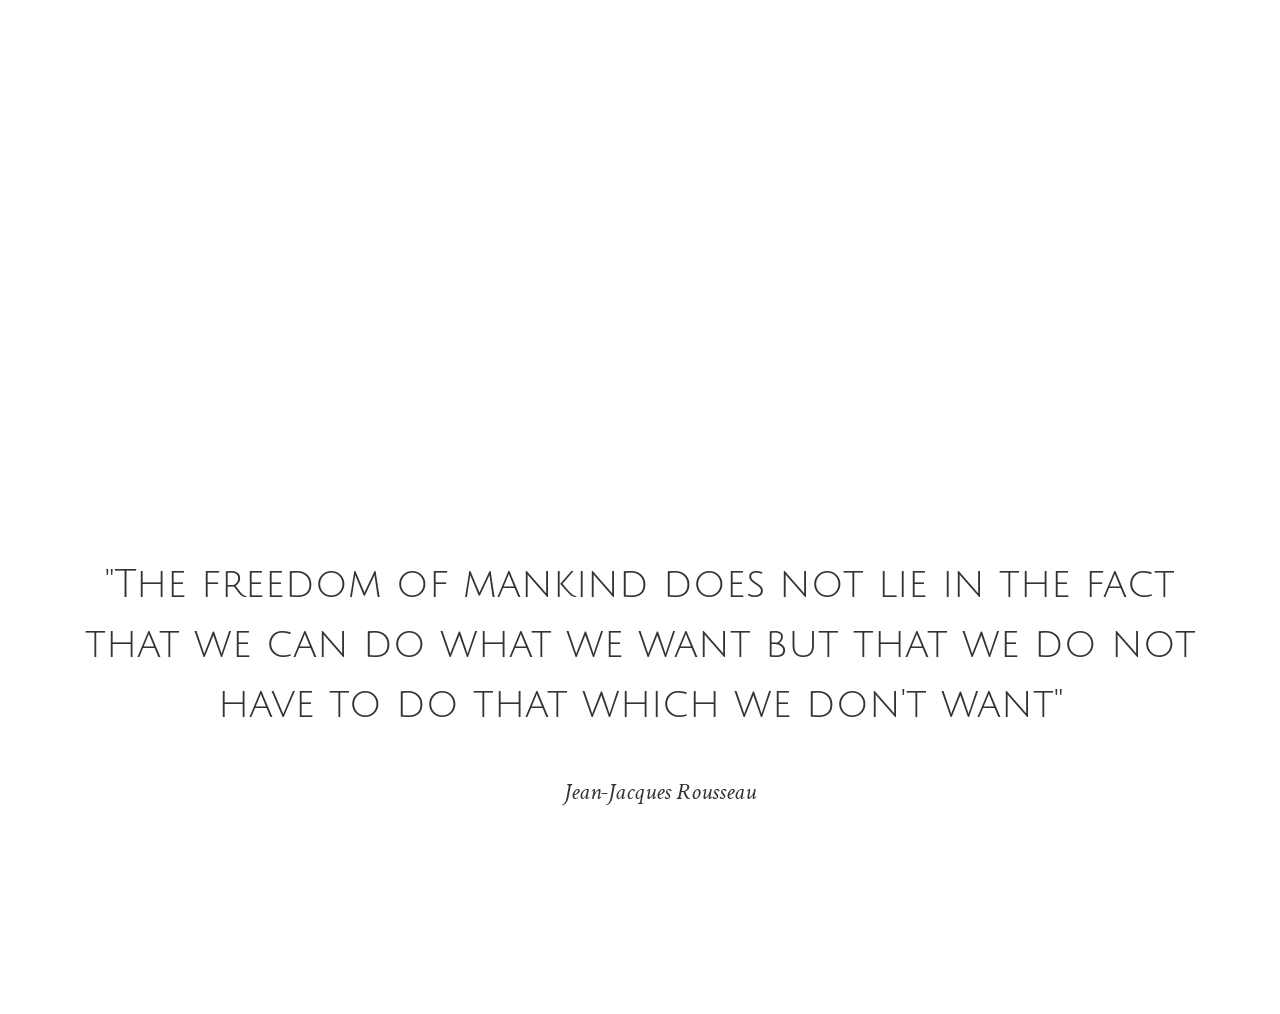
<file: index.html>
<!DOCTYPE html>
<html>
<head>
  <meta charset="utf-8">
  <title>Freedom</title>
  <meta name="viewport" content="width=device-width, initial-scale=1">
  <link rel="stylesheet" type="text/css" href="main.css">
  <link href="https://fonts.googleapis.com/css?family=Crimson+Text|Julius+Sans+One" rel="stylesheet">
</head>
<body>
  <div class="wrapper">
    <p class="quote">"The freedom of mankind does not lie in the fact that we can do what we want but that we do not have to do that which we don't want"</p>
    <p class="author">Jean-Jacques Rousseau</p>
  </div>
</body>
</html>
</file>
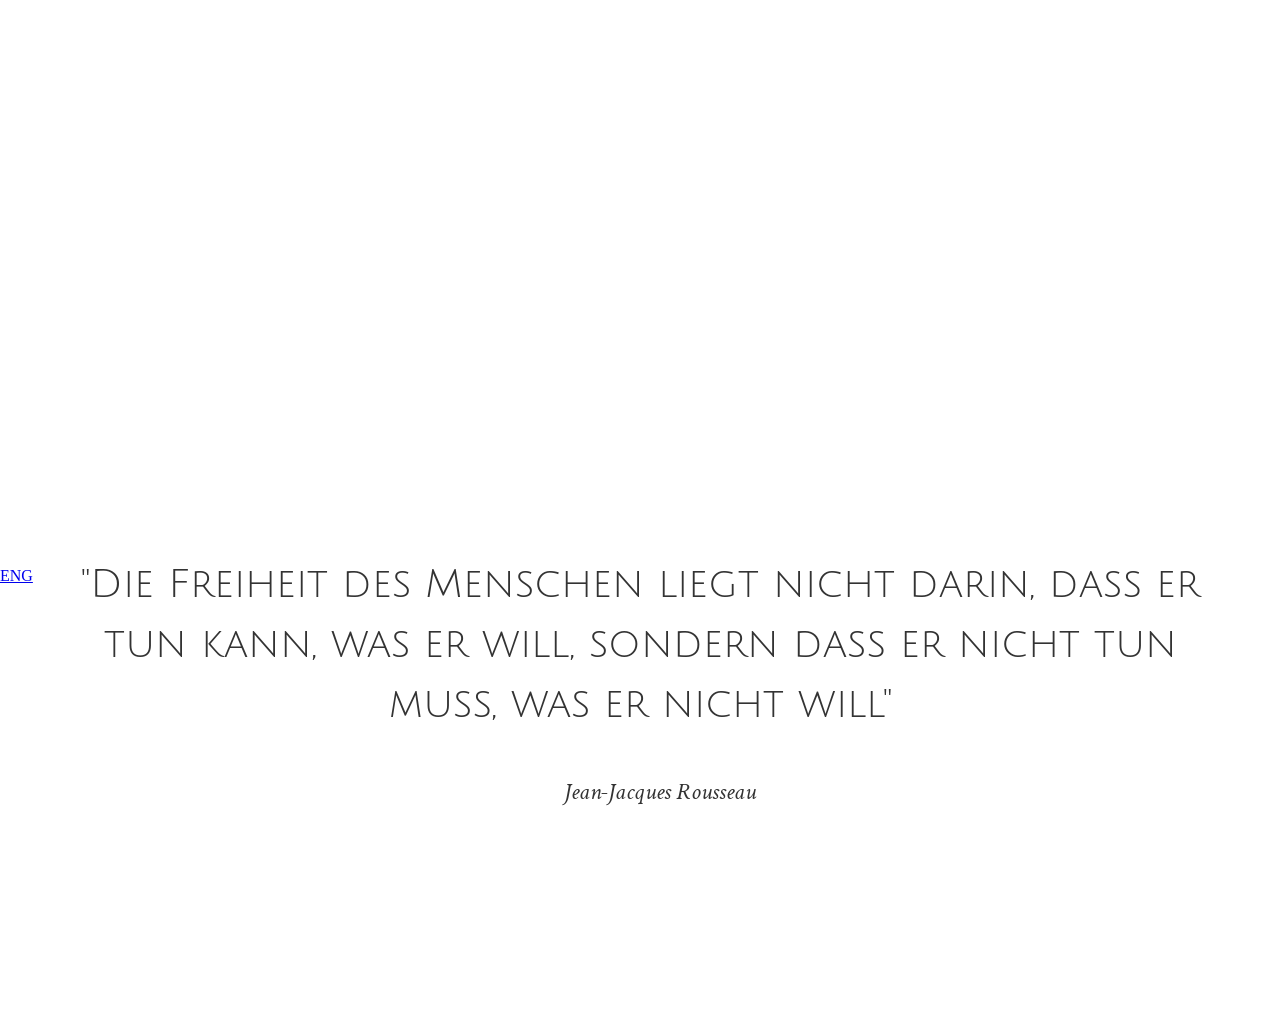
<file: index_ger.html>
<!DOCTYPE html>
<html>
<head>
  <meta charset="utf-8">
  <title>Freedom</title>
  <meta name="viewport" content="width=device-width, initial-scale=1">
  <link rel="stylesheet" type="text/css" href="main.css">
  <link href="https://fonts.googleapis.com/css?family=Crimson+Text|Julius+Sans+One" rel="stylesheet">
</head>
<body>
  <div class="wrapper">
    <p class="quote">"Die Freiheit des Menschen liegt nicht darin, daß er tun kann, was er will, sondern daß er nicht tun muß, was er nicht will"</p>
    <p class="author">Jean-Jacques Rousseau</p>
  </div>
  <nav>
    <a href="index_eng.html">ENG</a>
  </nav>
</body>
</html>
</file>
<file: main.css>
html,
body {
  margin: 0;
  padding: 0;
  font-size: 100%;
  line-height: 1.5;
}

body {
  width: 100%;
  height: 100vh;
  background: url ('assets/freedom.jpg') no-repeat center;
  background-size: cover;
  color: #333;
}

.wrapper {
  position: relative;
  top: 50%;
  margin: 0 auto;
  text-align: center;
  height: 500px;
  margin-top: -250px;
}
@media (min-width: 768px) {

  .wrapper {
    padding-top: 4rem;
    width: 90%;
    margin: 0 auto;
    text-align: center;
  }
}
  
@media (min-width: 1920x) {

  .wrapper {
    padding-top: 4rem;
    width: 90%;
    margin: 0 auto;
    text-align: center;
  }
}
.quote {
  font-family: 'Julius Sans One', sans-serif;
  font-size: 1rem; 
}
@media (min-width: 768px) {

  .quote {
    font-size: 2.5rem;
  }
}
.author {
  font-family: 'Crimson Text', serif;
  font-size: 0.9rem;
  font-style: italic;
}  
.author::before {
  display: inline-block;
  content: "";
  background-color: #fff;
  height: 1px;
  width: 1.5rem;
  vertical-align: middle;
  margin: 0 .5rem;
} 
@media (min-width: 768px) {

  .author {
    font-size: 1.5rem;
  }
}
.nav {
  position: relative;
  top: 90%;
}
</file>
